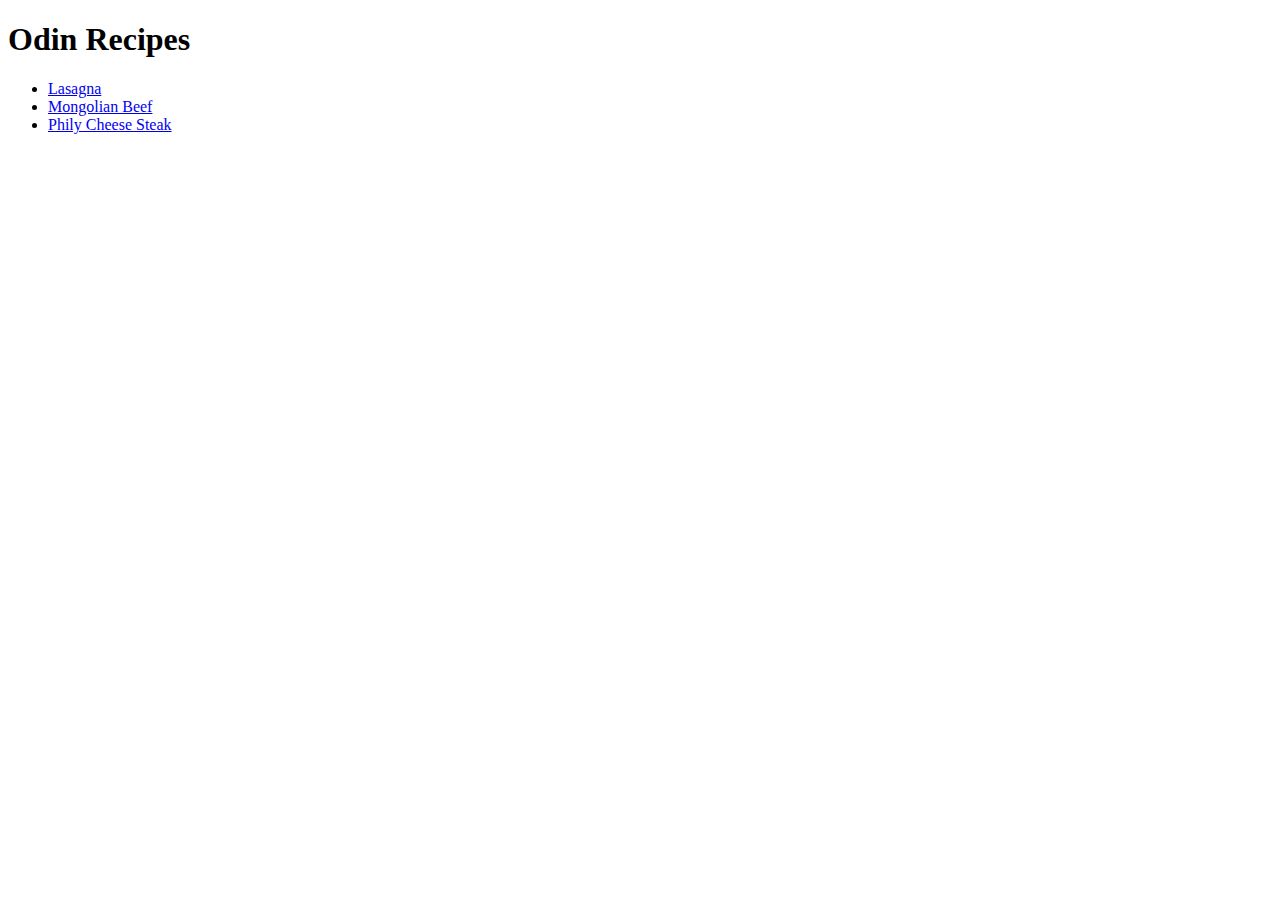
<file: index.html>
<!DOCTYPE html>
<html lang="en">
<head>
    <meta charset="UTF-8">
    <meta http-equiv="X-UA-Compatible" content="IE=edge">
    <meta name="viewport" content="width=device-width, initial-scale=1.0">
    <title>Document</title>
</head>
<body>
    <h1>Odin Recipes</h1>
    <ul>
    <li><a href="recipes/lasagna.html">Lasagna</a></li>
    <li><a href="recipes/beef.html">Mongolian Beef</a></li>
    <li><a href="recipes/phily.html">Phily Cheese Steak</a></li>
    </ul>
</body>
</html>
</file>
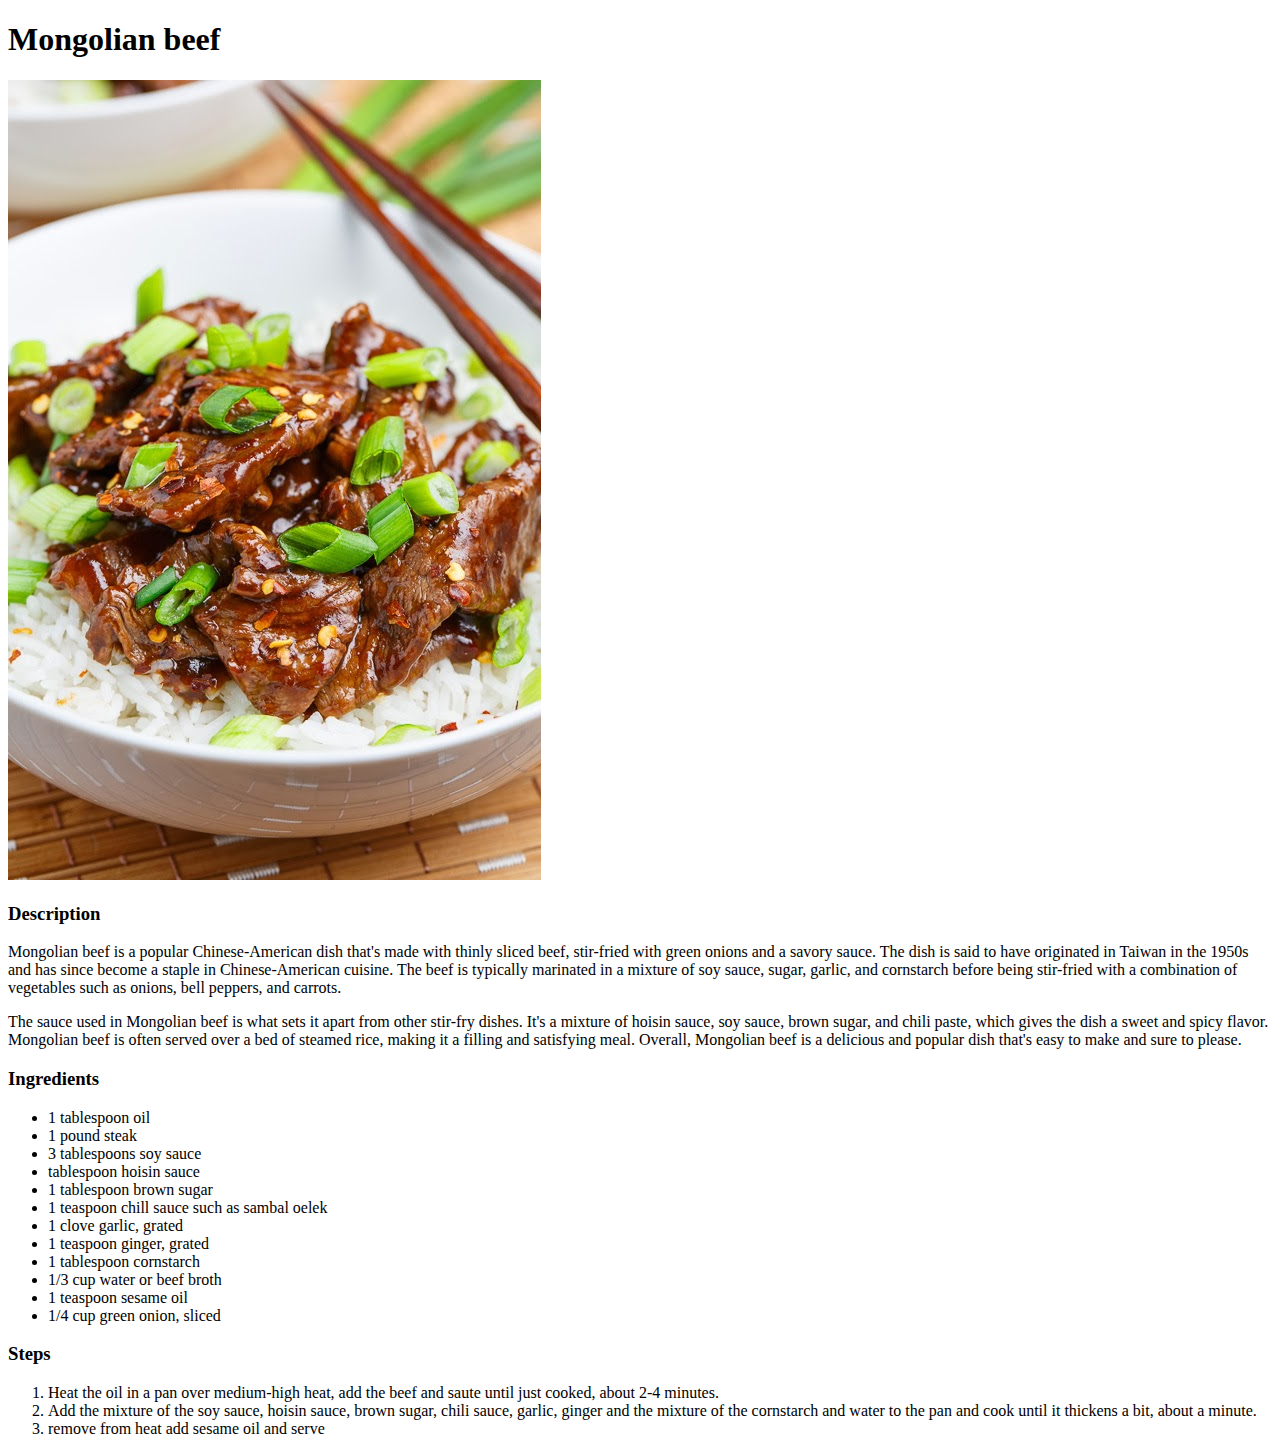
<file: recipes/beef.html>
<!DOCTYPE html>
<html lang="en">
<head>
    <meta charset="UTF-8">
    <meta http-equiv="X-UA-Compatible" content="IE=edge">
    <meta name="viewport" content="width=device-width, initial-scale=1.0">
    <title>Mongolian Beef</title>
</head>
<body>
    <h1>Mongolian beef</h1>
    <img src="../images/beef.jpg" alt="image of Mongolian beef">
    <h3>Description</h3>
    <p>Mongolian beef is a popular Chinese-American dish that's made with thinly 
        sliced beef, stir-fried with green onions and a savory sauce. The dish is 
        said to have originated in Taiwan in the 1950s and has since become a staple 
        in Chinese-American cuisine. The beef is typically marinated in a mixture of 
        soy sauce, sugar, garlic, and cornstarch before being stir-fried with a combination 
        of vegetables such as onions, bell peppers, and carrots.</p>

    <p>The sauce used in Mongolian beef is what sets it apart from other stir-fry dishes. 
        It's a mixture of hoisin sauce, soy sauce, brown sugar, and chili paste, which gives 
        the dish a sweet and spicy flavor. Mongolian beef is often served over a bed of steamed 
        rice, making it a filling and satisfying meal. Overall, Mongolian beef is a delicious and 
        popular dish that's easy to make and sure to please.</p>

    <h3>Ingredients</h3>    

    <ul>
        <li>1 tablespoon oil</li>
        <li>1 pound steak</li>
        <li>3 tablespoons soy sauce</li>
        <li> tablespoon hoisin sauce</li>
        <li>1 tablespoon brown sugar</li>
        <li>1 teaspoon chill sauce such as sambal oelek</li>
        <li>1 clove garlic, grated</li>
        <li>1 teaspoon ginger, grated</li>
        <li>1 tablespoon cornstarch</li>
        <li>1/3 cup water or beef broth</li>
        <li>1 teaspoon sesame oil</li>
        <li>1/4 cup green onion, sliced</li>
    </ul>

    <h3>Steps</h3>

    <ol>
        <li>Heat the oil in a pan over medium-high heat, add the beef and saute until just cooked, 
            about 2-4 minutes.</li>
            <li>Add the mixture of the soy sauce, hoisin sauce, brown sugar, chili sauce, garlic, 
                ginger and the mixture of the cornstarch and water to the pan and cook until it 
                thickens a bit, about a minute.</li>
                <li>remove from heat add sesame oil and serve</li>
    </ol>

</body>
</html>
</file>
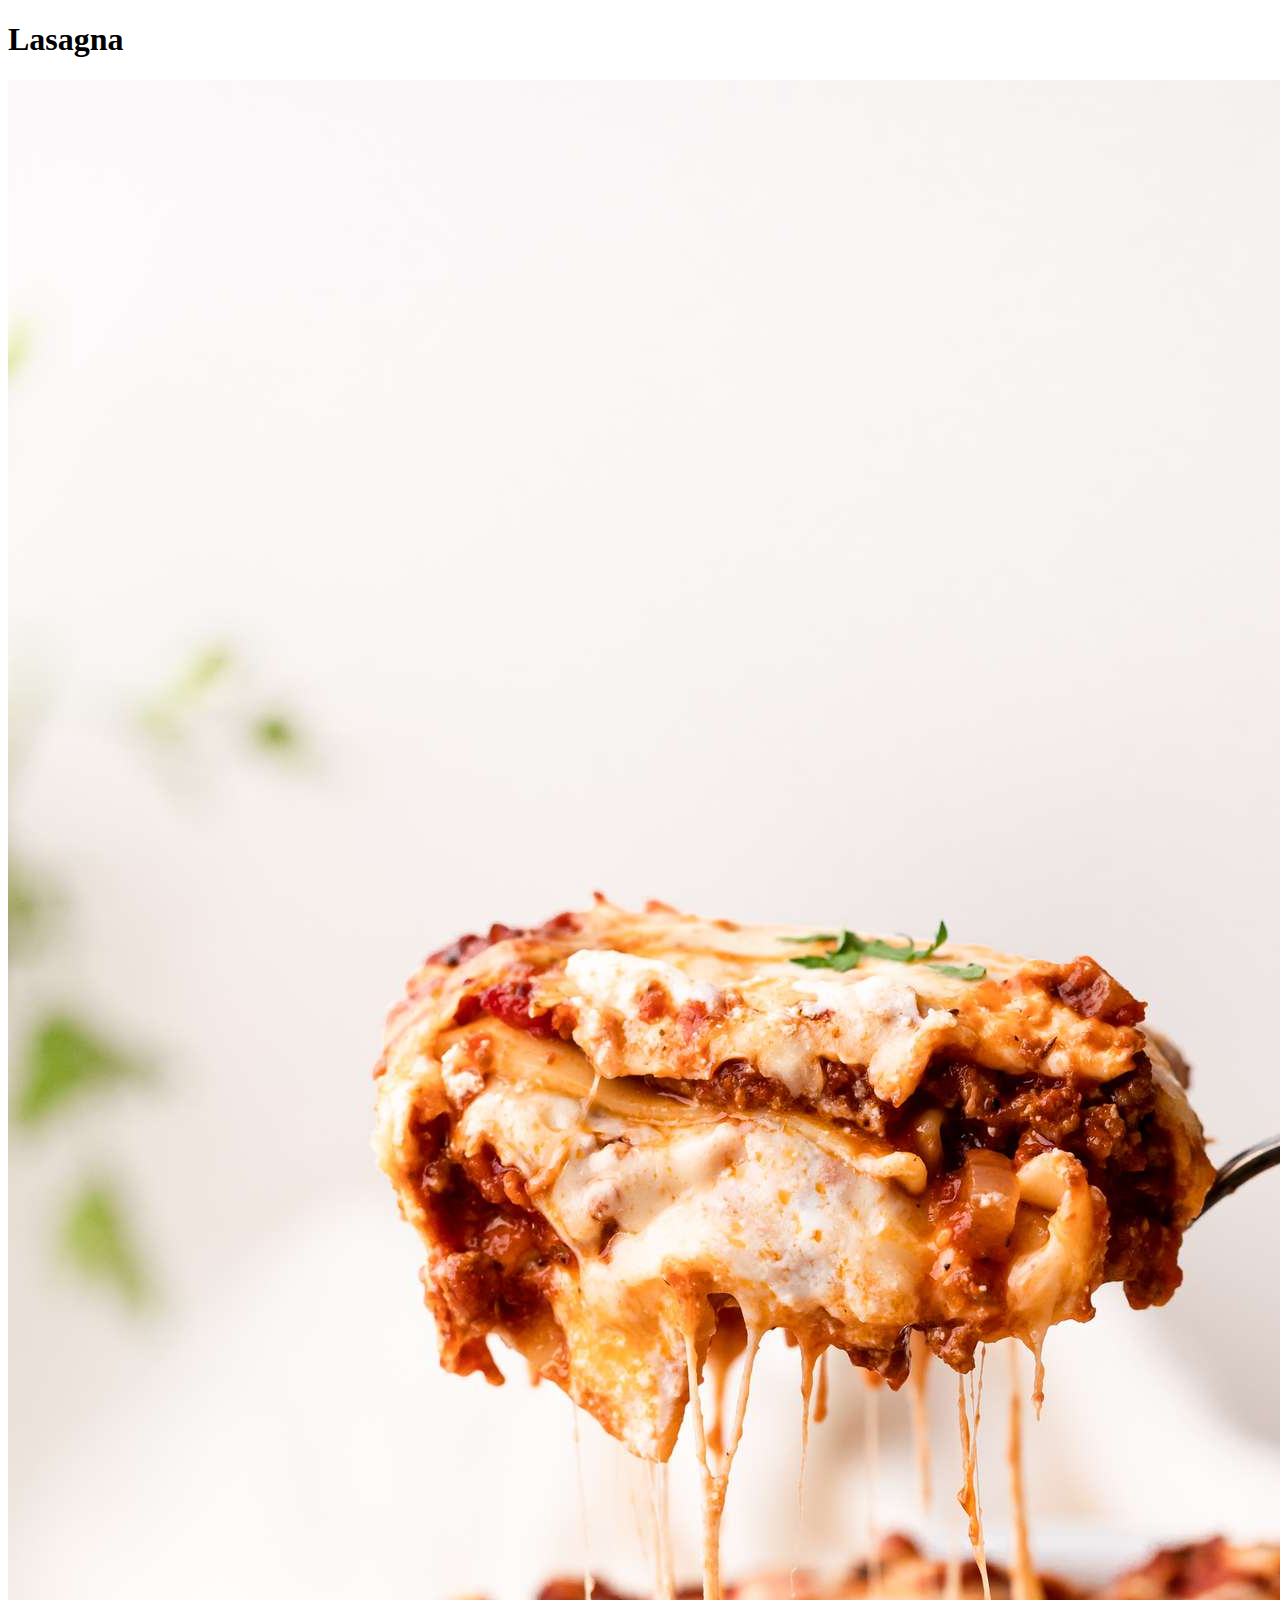
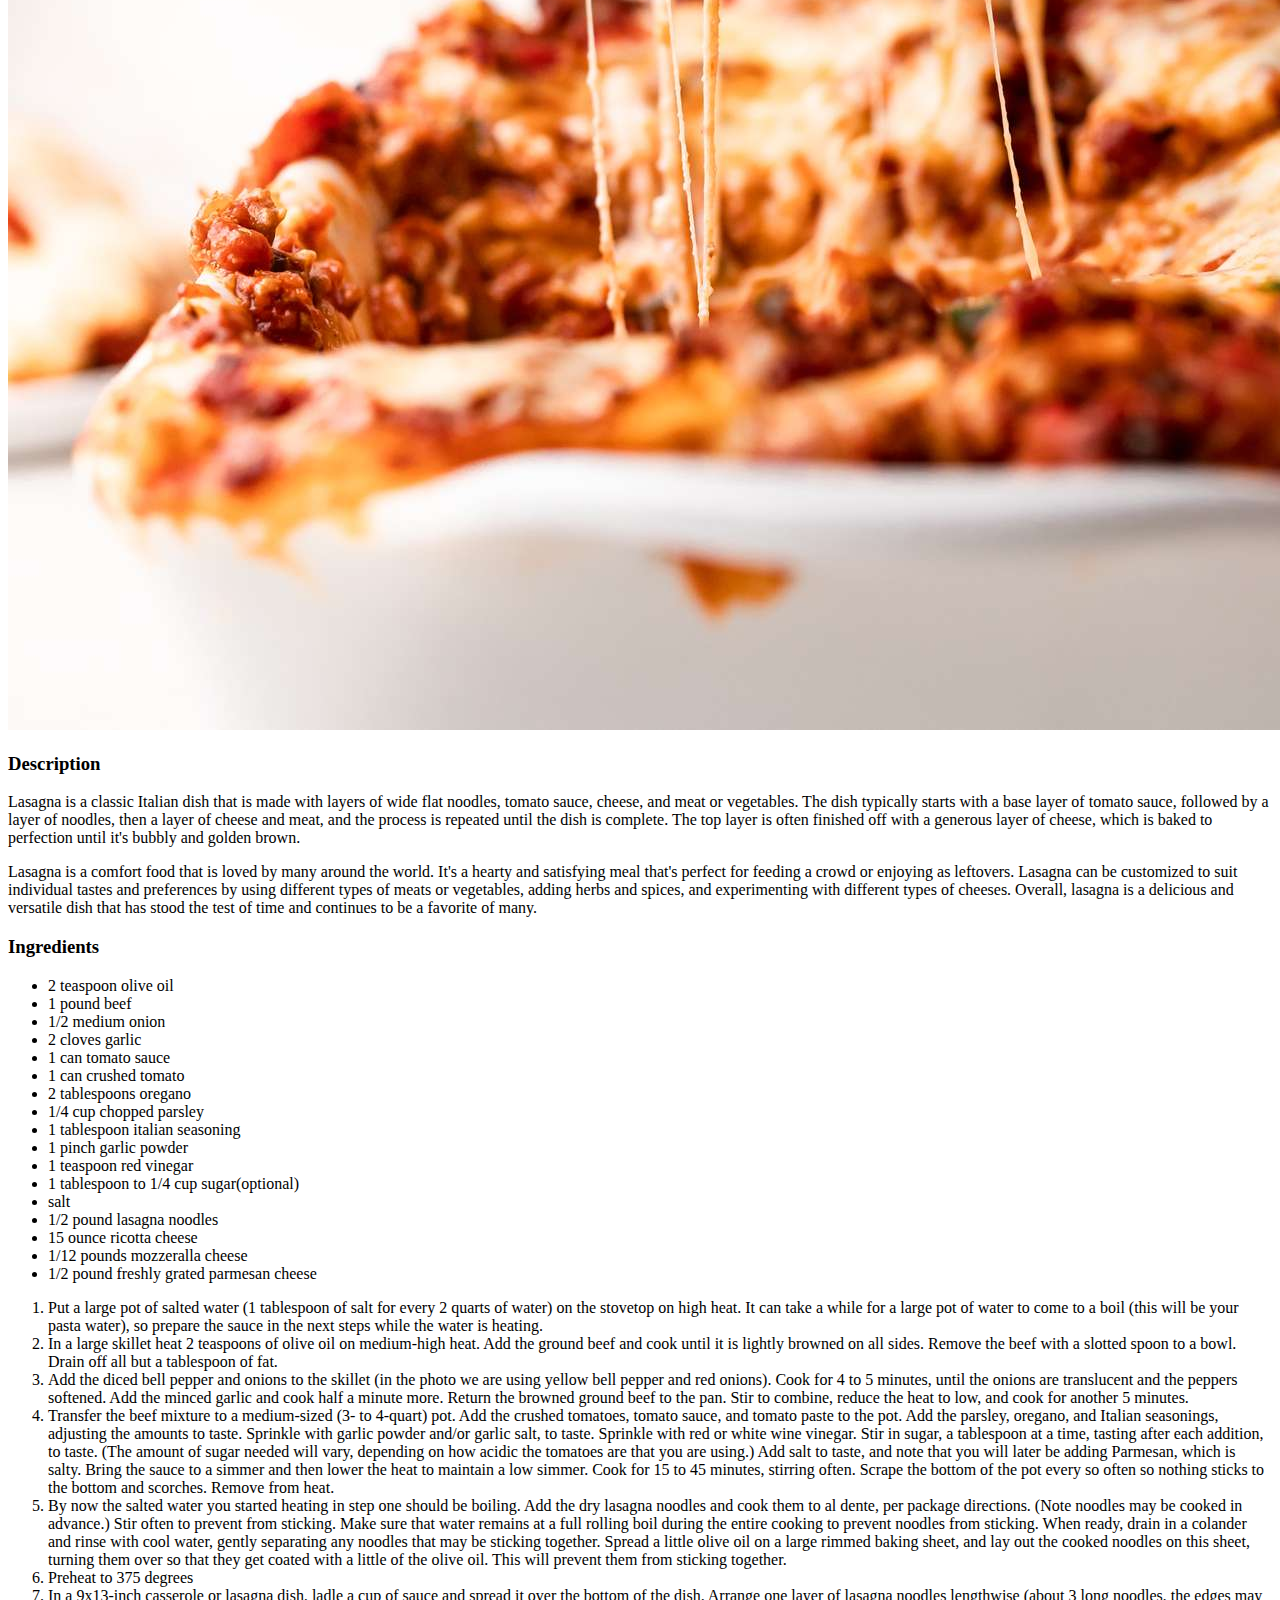
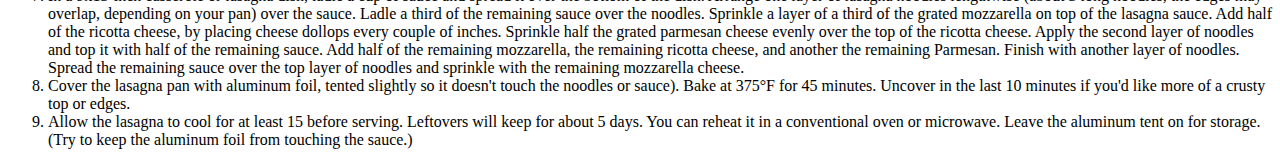
<file: recipes/lasagna.html>
<!DOCTYPE html>
<html lang="en">
<head>
    <meta charset="UTF-8">
    <meta http-equiv="X-UA-Compatible" content="IE=edge">
    <meta name="viewport" content="width=device-width, initial-scale=1.0">
    <title>Document</title>
</head>
<body>
    <h1>Lasagna</h1>
    <img src="../images/lasagna.jpg" alt="picture of lasagna">
    <h3>Description</h3>
    <p>Lasagna is a classic Italian dish that is made with layers of wide 
        flat noodles, tomato sauce, cheese, and meat or vegetables. The dish
         typically starts with a base layer of tomato sauce, followed by a 
         layer of noodles, then a layer of cheese and meat, and the process 
         is repeated until the dish is complete. The top layer is often finished
         off with a generous layer of cheese, which is baked to perfection until
         it's bubbly and golden brown.</p>
    <p>Lasagna is a comfort food that is loved by many around the world. It's a 
         hearty and satisfying meal that's perfect for feeding a crowd or enjoying
          as leftovers. Lasagna can be customized to suit individual tastes and preferences 
          by using different types of meats or vegetables, adding herbs and spices, 
          and experimenting with different types of cheeses. Overall, lasagna is a 
          delicious and versatile dish that has stood the test of time and continues 
          to be a favorite of many.</p>     
    <h3>Ingredients</h3>
        <ul>
            <li>2 teaspoon olive oil</li>
            <li>1 pound beef</li>
            <li>1/2 medium onion</li>
            <li>2 cloves garlic</li>
            <li>1 can tomato sauce</li>
            <li>1 can crushed tomato</li>
            <li>2 tablespoons oregano</li>
            <li>1/4 cup chopped parsley</li>
            <li>1 tablespoon italian seasoning</li>
            <li>1 pinch garlic powder</li>
            <li>1 teaspoon red vinegar</li>
            <li>1 tablespoon to 1/4 cup sugar(optional)</li>
            <li>salt</li>
            <li>1/2 pound lasagna noodles</li>
            <li> 15 ounce ricotta cheese</li>
            <li> 1/12 pounds mozzeralla cheese</li>
            <li>1/2 pound freshly grated parmesan cheese</li>
        </ul>
        <ol>
            <li>Put a large pot of salted water (1 tablespoon of salt for every 2 quarts
                 of water) on the stovetop on high heat. It can take a while for a large 
                 pot of water to come to a boil (this will be your pasta water), so prepare 
                 the sauce in the next steps while the water is heating.</li>
            <li>In a large skillet heat 2 teaspoons of olive oil on medium-high heat. Add 
                the ground beef and cook until it is lightly browned on all sides.

                Remove the beef with a slotted spoon to a bowl. Drain off all but a tablespoon of fat.</li>
            <li>Add the diced bell pepper and onions to the skillet (in the photo we are using 
                yellow bell pepper and red onions).

                Cook for 4 to 5 minutes, until the onions are translucent and the peppers softened. 
                Add the minced garlic and cook half a minute more.
                
                Return the browned ground beef to the pan. Stir to combine, reduce the heat to low, 
                and cook for another 5 minutes.
                
                </li>
            <li>Transfer the beef mixture to a medium-sized (3- to 4-quart) pot. Add the crushed 
                tomatoes, tomato sauce, and tomato paste to the pot.

                Add the parsley, oregano, and Italian seasonings, adjusting the amounts to taste. 
                Sprinkle with garlic powder and/or garlic salt, to taste.
                
                Sprinkle with red or white wine vinegar. Stir in sugar, a tablespoon at a time, 
                tasting after each addition, to taste. (The amount of sugar needed will vary, 
                depending on how acidic the tomatoes are that you are using.)
                
                Add salt to taste, and note that you will later be adding Parmesan, which is salty.
                
                Bring the sauce to a simmer and then lower the heat to maintain a low simmer. Cook 
                for 15 to 45 minutes, stirring often. Scrape the bottom of the pot every so often so 
                nothing sticks to the bottom and scorches.
                
                Remove from heat.</li>
            <li>By now the salted water you started heating in step one should be boiling. Add the dry 
                lasagna noodles and cook them to al dente, per package directions. (Note noodles may be 
                cooked in advance.)

                Stir often to prevent from sticking. Make sure that water remains at a full rolling boil 
                during the entire cooking to prevent noodles from sticking.
                
                When ready, drain in a colander and rinse with cool water, gently separating any noodles 
                that may be sticking together.
                
                Spread a little olive oil on a large rimmed baking sheet, and lay out the cooked noodles 
                on this sheet, turning them over so that they get coated with a little of the olive oil. 
                This will prevent them from sticking together.</li>
            <li>Preheat to 375 degrees</li>
            <li>In a 9x13-inch casserole or lasagna dish, ladle a cup of sauce and spread it over the bottom of 
                the dish. Arrange one layer of lasagna noodles lengthwise (about 3 long noodles, the edges may 
                overlap, depending on your pan) over the sauce. Ladle a third of the remaining sauce over the noodles.

                Sprinkle a layer of a third of the grated mozzarella on top of the lasagna sauce. Add half of 
                the ricotta cheese, by placing cheese dollops every couple of inches. Sprinkle half the grated 
                parmesan cheese evenly over the top of the ricotta cheese.
                
                Apply the second layer of noodles and top it with half of the remaining sauce. Add half of the 
                remaining mozzarella, the remaining ricotta cheese, and another the remaining Parmesan.
                
                Finish with another layer of noodles. Spread the remaining sauce over the top layer of noodles 
                and sprinkle with the remaining mozzarella cheese.
                
                </li>
            <li>Cover the lasagna pan with aluminum foil, tented slightly so it doesn't touch the noodles or sauce). 
                Bake at 375°F for 45 minutes. Uncover in the last 10 minutes if you'd like more of a crusty top or edges.</li>
            <li>Allow the lasagna to cool for at least 15 before serving. Leftovers will keep for about 5 days. You can reheat 
                it in a conventional oven or microwave. Leave the aluminum tent on for storage. (Try to keep the aluminum foil 
                from touching the sauce.)</li>
        </ol>
    
</body>
</html>
</file>
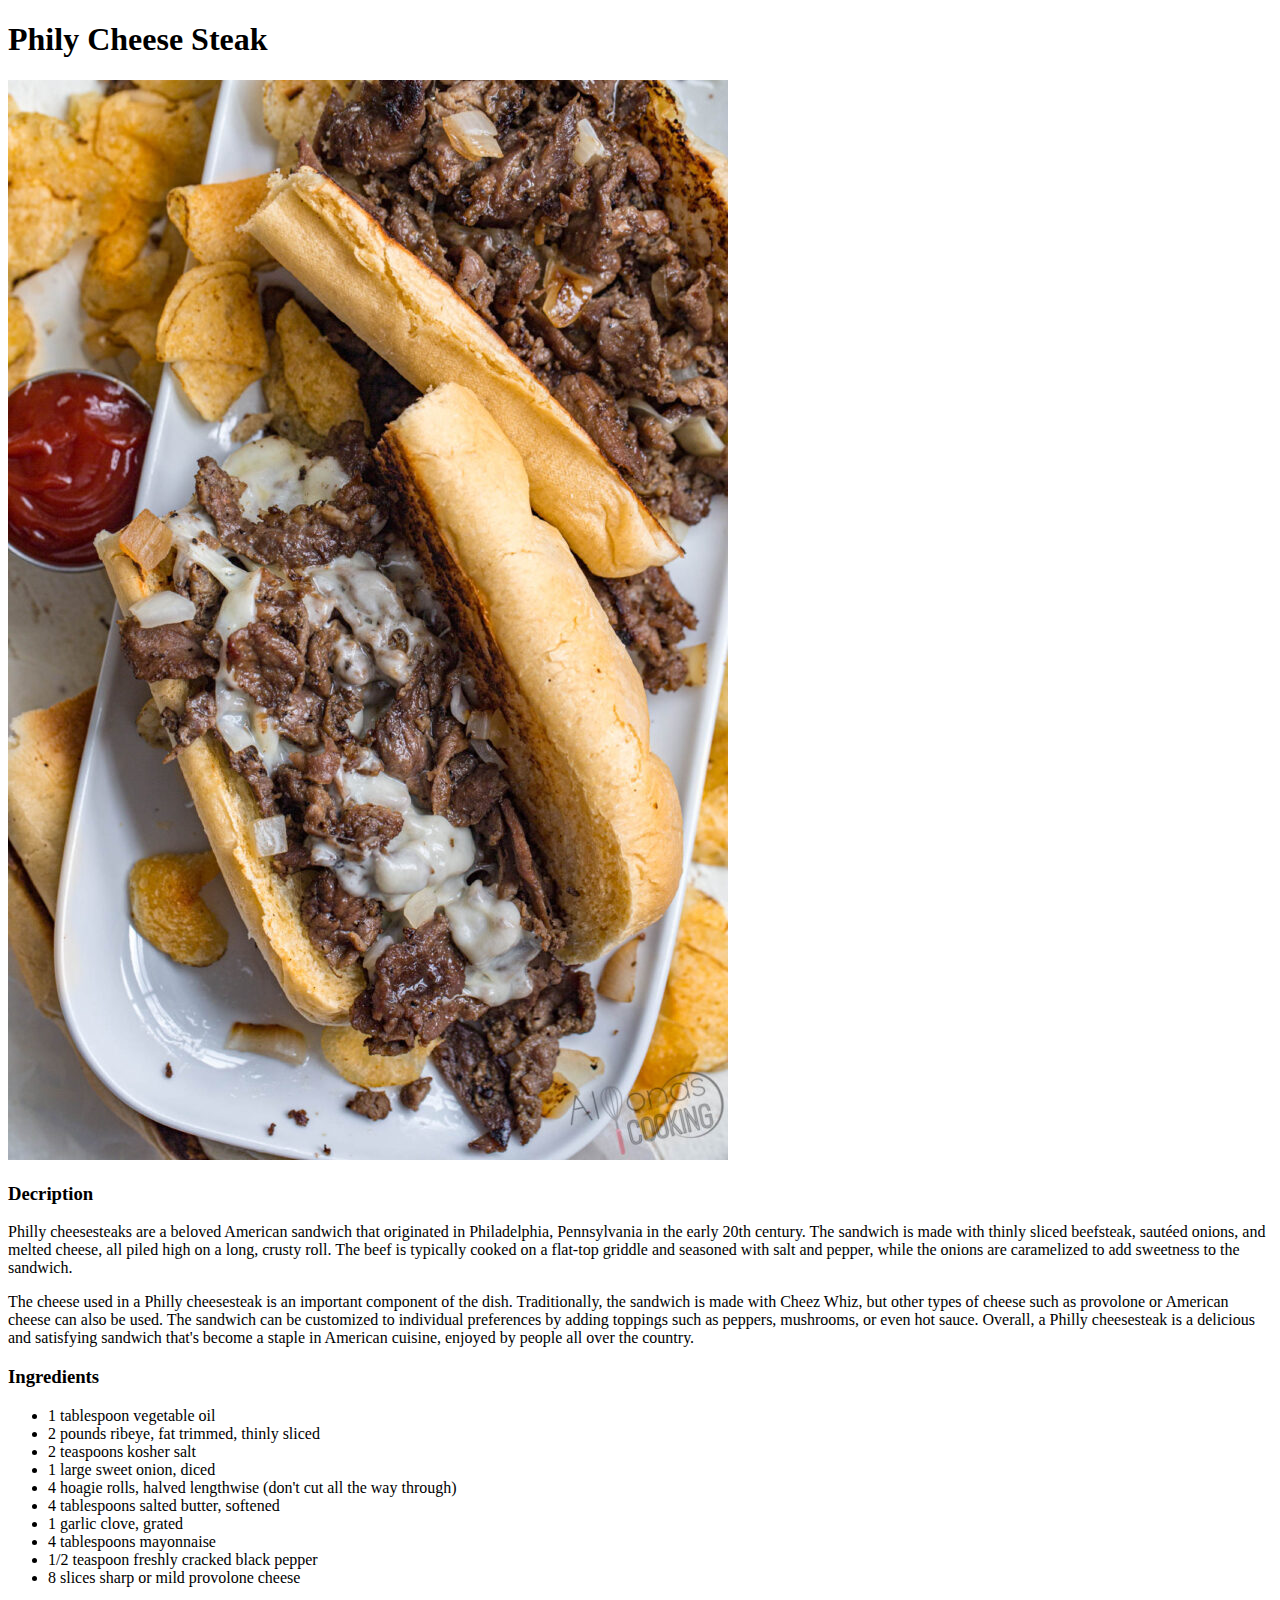
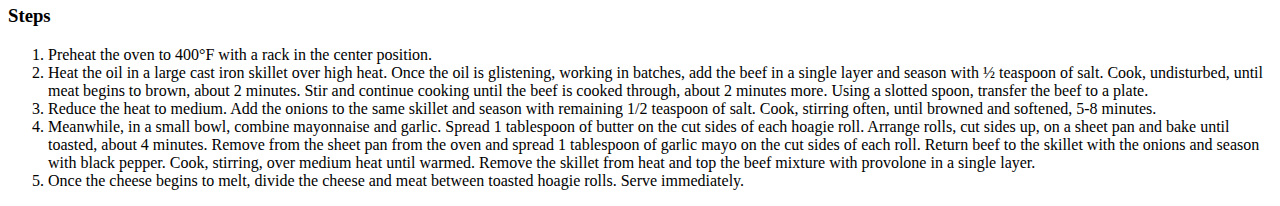
<file: recipes/phily.html>
<!DOCTYPE html>
<html lang="en">
<head>
    <meta charset="UTF-8">
    <meta http-equiv="X-UA-Compatible" content="IE=edge">
    <meta name="viewport" content="width=device-width, initial-scale=1.0">
    <title>Phily Cheese Steak</title>
</head>
<body>
    <h1>Phily Cheese Steak</h1>
    <img src="../images/philycheese.jpg" alt="image of a phily cheese steak">
    <h3>Decription</h3>
    <p>Philly cheesesteaks are a beloved American sandwich that originated in Philadelphia, 
        Pennsylvania in the early 20th century. The sandwich is made with thinly sliced beefsteak, 
        sautéed onions, and melted cheese, all piled high on a long, crusty roll. The beef is typically 
        cooked on a flat-top griddle and seasoned with salt and pepper, while the onions are caramelized 
        to add sweetness to the sandwich.</p>
        
    <p>The cheese used in a Philly cheesesteak is an important component of the dish. Traditionally, 
            the sandwich is made with Cheez Whiz, but other types of cheese such as provolone or American 
            cheese can also be used. The sandwich can be customized to individual preferences by adding 
            toppings such as peppers, mushrooms, or even hot sauce. Overall, a Philly cheesesteak is a 
            delicious and satisfying sandwich that's become a staple in American cuisine, enjoyed by people 
            all over the country.</p>

    <h3>Ingredients</h3>
    <ul>
        <li>1 tablespoon vegetable oil</li>
        <li>2 pounds ribeye, fat trimmed, thinly sliced</li>
        <li>2 teaspoons kosher salt</li>
        <li>1 large sweet onion, diced</li>
        <li>4 hoagie rolls, halved lengthwise (don't cut all the way through)</li>
        <li>4 tablespoons salted butter, softened</li>
        <li>1 garlic clove, grated</li>
        <li>4 tablespoons mayonnaise</li>
        <li>1/2 teaspoon freshly cracked black pepper</li>
        <li>8 slices sharp or mild provolone cheese</li>
    </ul>

    <h3>Steps</h3>

    <ol>
        <li>Preheat the oven to 400°F with a rack in the center position.</li>
        <li>Heat the oil in a large cast iron skillet over high heat. Once the oil is glistening, 
            working in batches, add the beef in a single layer and season with ½ teaspoon of salt. 
            Cook, undisturbed, until meat begins to brown, about 2 minutes. Stir and continue cooking 
            until the beef is cooked through, about 2 minutes more. Using a slotted spoon, transfer 
            the beef to a plate.</li>
        <li>Reduce the heat to medium. Add the onions to the same skillet and season with remaining 1/2 
            teaspoon of salt. Cook, stirring often, until browned and softened, 5-8 minutes.</li>
        <li>Meanwhile, in a small bowl, combine mayonnaise and garlic. Spread 1 tablespoon of butter on 
            the cut sides of each hoagie roll. Arrange rolls, cut sides up, on a sheet pan and bake until 
            toasted, about 4 minutes. Remove from the sheet pan from the oven and spread 1 tablespoon of 
            garlic mayo on the cut sides of each roll. Return beef to the skillet with the onions and season 
            with black pepper. Cook, stirring, over medium heat until warmed. Remove the skillet from heat and 
            top the beef mixture with provolone in a single layer.</li>
        <li>Once the cheese begins to melt, divide the cheese and meat between toasted hoagie rolls. Serve immediately.</li>
    </ol>

</body>
</html>
</file>
